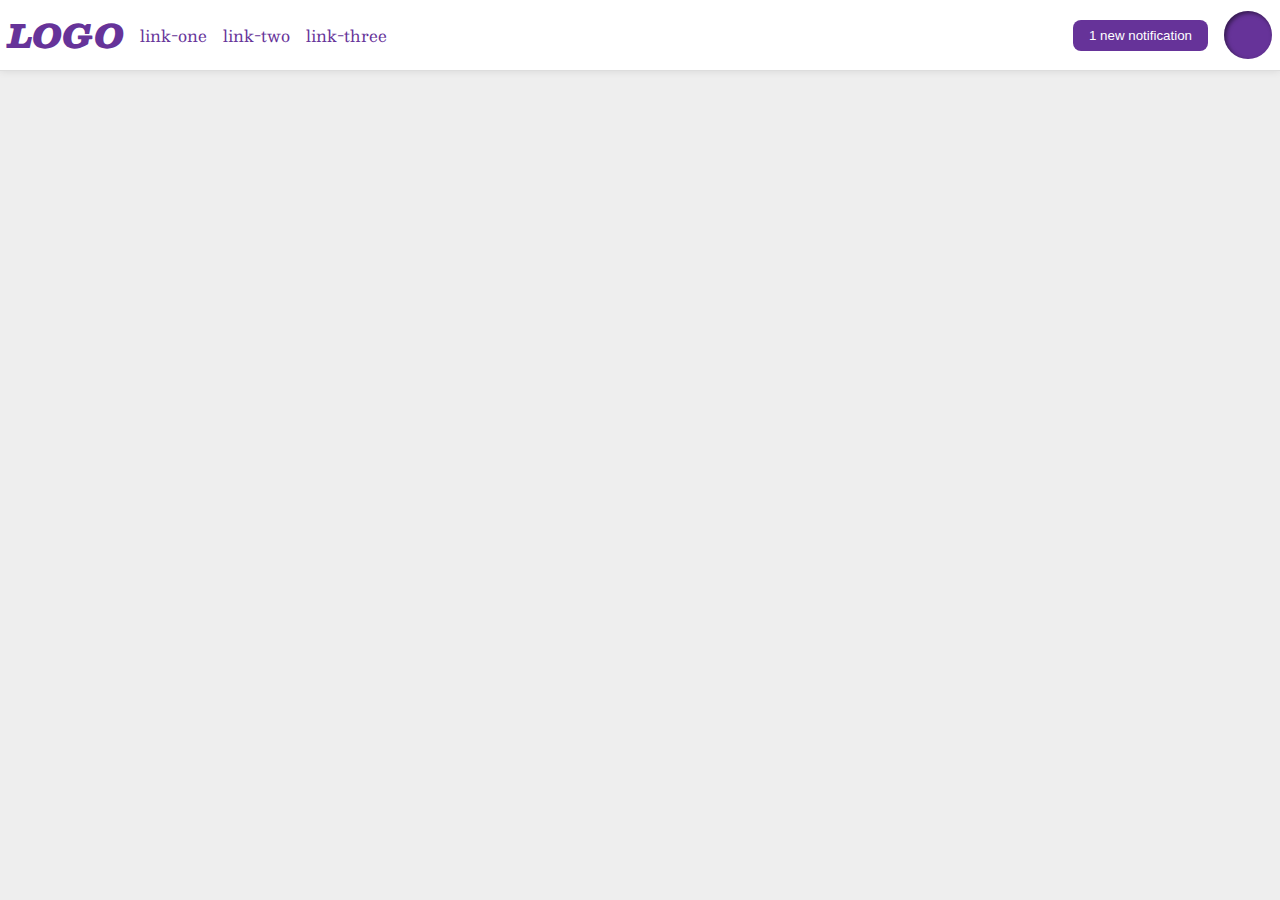
<file: flex/03-flex-header-2/index.html>
<!DOCTYPE html>
<html lang="en">
  <head>
    <meta charset="UTF-8">
    <meta http-equiv="X-UA-Compatible" content="IE=edge">
    <meta name="viewport" content="width=device-width, initial-scale=1.0">
    <title>Flex Header 2</title>
    <link rel="stylesheet" href="style.css">
  </head>
  <body>



    <div class="header">



      <div class="header-left">
        <div class="logo">
          LOGO
        </div>
        <ul class="links">
          <li><a href="https://google.com">link-one</a></li>
          <li><a href="https://google.com">link-two</a></li>
          <li><a href="https://google.com">link-three</a></li>
        </ul>
      </div>



      <div class="header-right">
        <button class="notifications">
          1 new notification
        </button>
        <div class="profile-image"></div>
      </div>



    </div>


    
  </body>
</html>
</file>
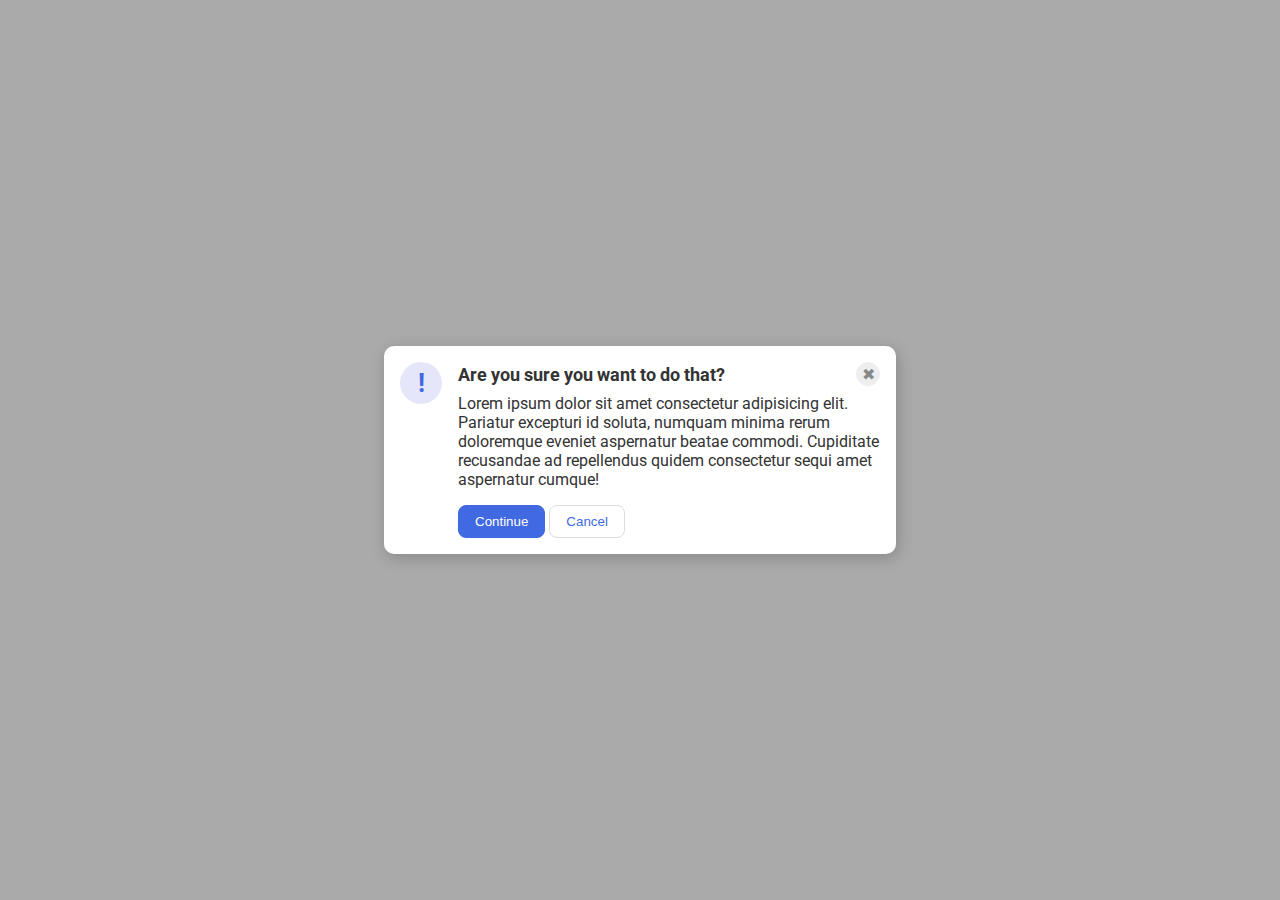
<file: flex/05-flex-modal/index.html>
<!DOCTYPE html>
<html lang="en">
  <head>
    <meta charset="UTF-8">
    <meta http-equiv="X-UA-Compatible" content="IE=edge">
    <meta name="viewport" content="width=device-width, initial-scale=1.0">
    <link rel="stylesheet" href="style.css">
    <title>Modal</title>
  </head>


  <body>
    <div class="modal">
      <div class="icon">!</div>
      <div class="all">
        <div class="header">
          <div>Are you sure you want to do that?</div>
          <button class="close-button">✖</button>
        </div>
        <div class="text">Lorem ipsum dolor sit amet consectetur adipisicing elit. Pariatur excepturi id soluta, numquam minima rerum doloremque eveniet aspernatur beatae commodi. Cupiditate recusandae ad repellendus quidem consectetur sequi amet aspernatur cumque!</div>
        <button class="continue">Continue</button>
        <button class="cancel">Cancel</button>
      </div>
    </div>
  </body>



</html>
</file>
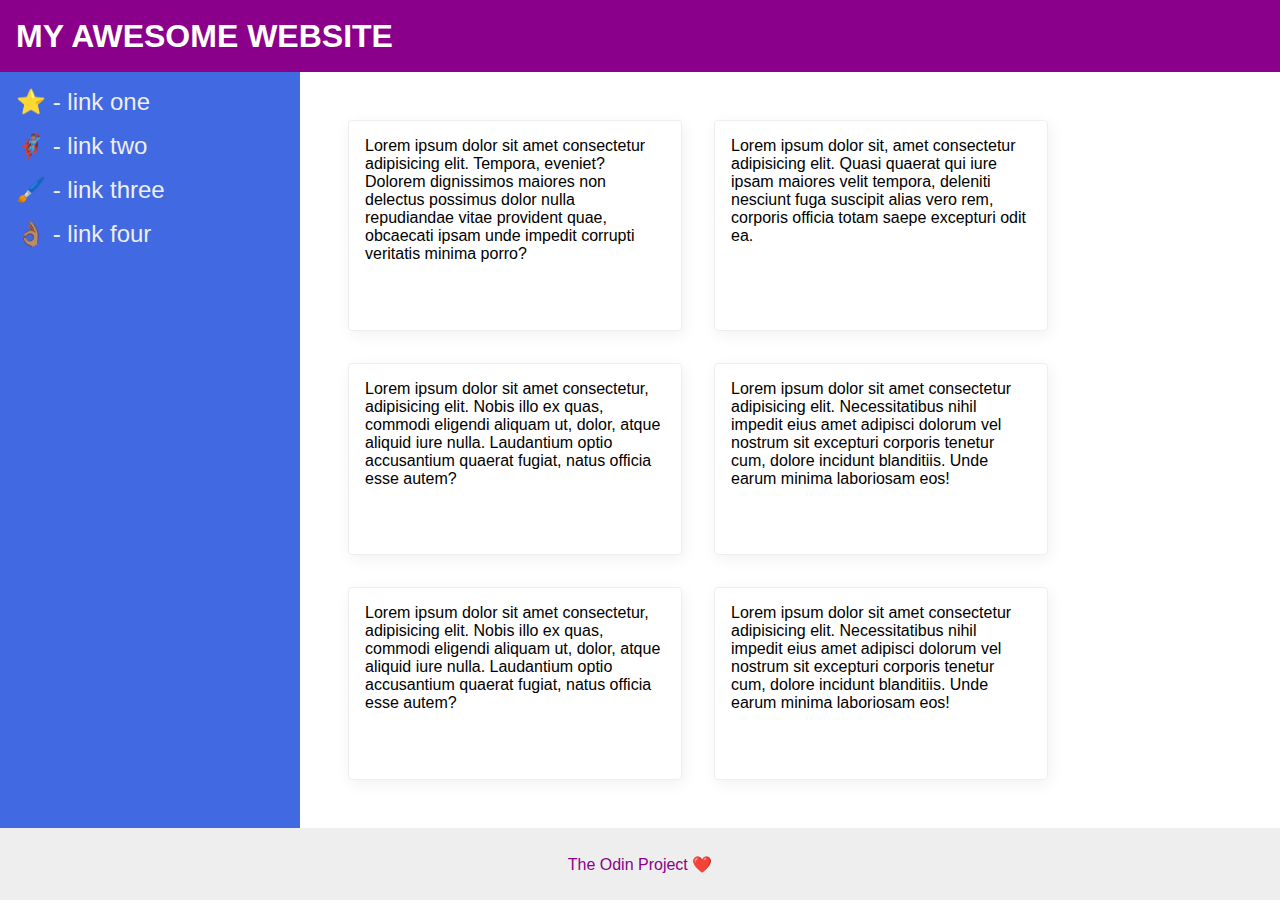
<file: flex/07-flex-layout-2/index.html>
<!DOCTYPE html>
<html lang="en">
  <head>
    <meta charset="UTF-8">
    <meta http-equiv="X-UA-Compatible" content="IE=edge">
    <meta name="viewport" content="width=device-width, initial-scale=1.0">
    <title>The Holy Grail</title>
    <link rel="stylesheet" href="style.css">
  </head>



  <body>
    <div class="header">
      MY AWESOME WEBSITE
    </div>
    

    <div class="content">
      <div class="sidebar">
        <ul>
          <li><a href="#">⭐ - link one</a></li>
          <li><a href="#">🦸🏽‍♂️ - link two</a></li>
          <li><a href="#">🖌️ - link three</a></li>
          <li><a href="#">👌🏽 - link four</a></li>
        </ul>
      </div>

      <div class="cards">
        <div class="card">Lorem ipsum dolor sit amet consectetur adipisicing elit. Tempora, eveniet? Dolorem dignissimos maiores non delectus possimus dolor nulla repudiandae vitae provident quae, obcaecati ipsam unde impedit corrupti veritatis minima porro?</div>
        <div class="card">Lorem ipsum dolor sit, amet consectetur adipisicing elit. Quasi quaerat qui iure ipsam maiores velit tempora, deleniti nesciunt fuga suscipit alias vero rem, corporis officia totam saepe excepturi odit ea.</div>
        <div class="card">Lorem ipsum dolor sit amet consectetur, adipisicing elit. Nobis illo ex quas, commodi eligendi aliquam ut, dolor, atque aliquid iure nulla. Laudantium optio accusantium quaerat fugiat, natus officia esse autem?</div>
        <div class="card">Lorem ipsum dolor sit amet consectetur adipisicing elit. Necessitatibus nihil impedit eius amet adipisci dolorum vel nostrum sit excepturi corporis tenetur cum, dolore incidunt blanditiis. Unde earum minima laboriosam eos!</div>
        <div class="card">Lorem ipsum dolor sit amet consectetur, adipisicing elit. Nobis illo ex quas, commodi eligendi aliquam ut, dolor, atque aliquid iure nulla. Laudantium optio accusantium quaerat fugiat, natus officia esse autem?</div>
        <div class="card">Lorem ipsum dolor sit amet consectetur adipisicing elit. Necessitatibus nihil impedit eius amet adipisci dolorum vel nostrum sit excepturi corporis tenetur cum, dolore incidunt blanditiis. Unde earum minima laboriosam eos!</div>
      </div>
    </div>



    <div class="footer">
      The Odin Project ❤️
    </div>


  </body>





</html>
</file>
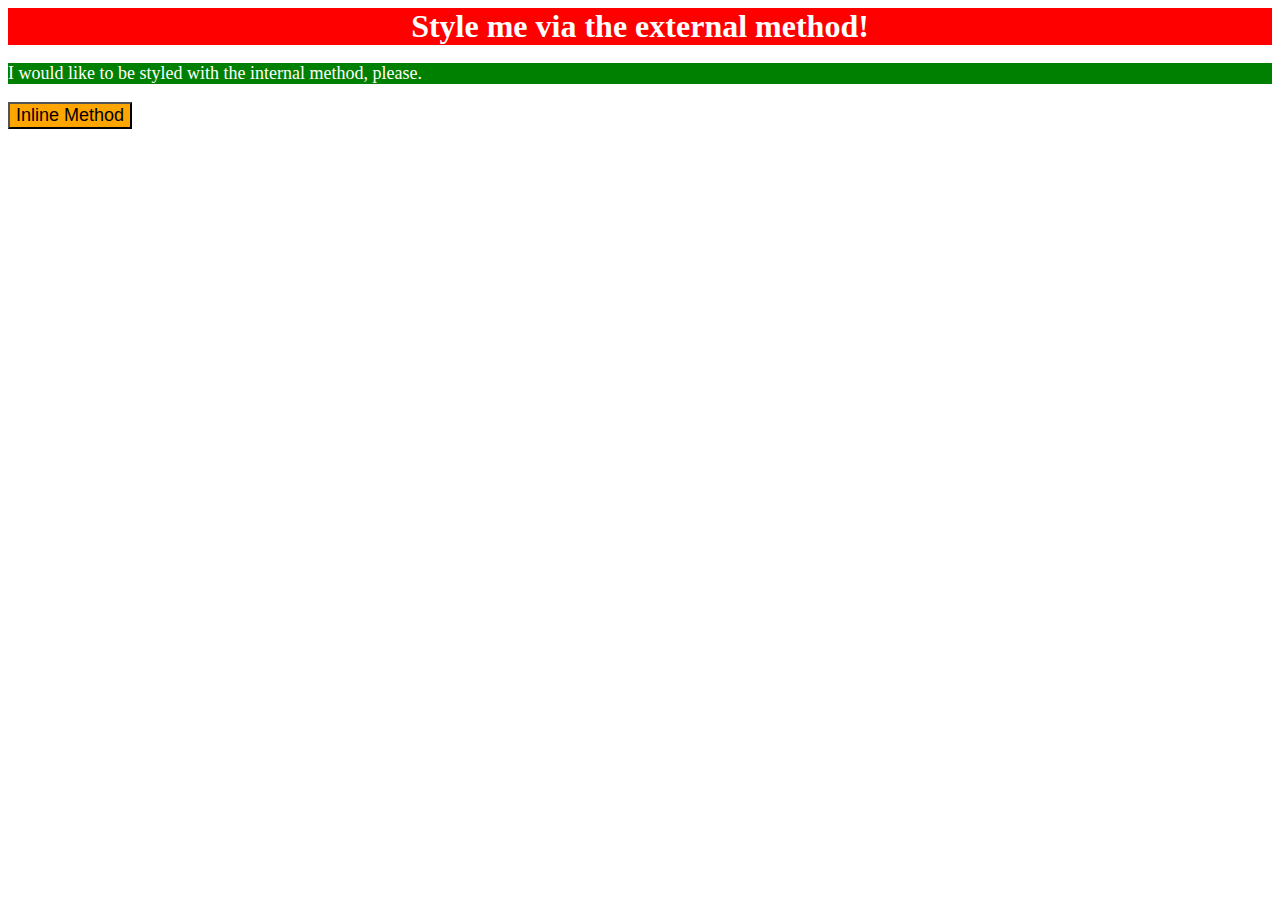
<file: foundations/01-css-methods/index.html>
<!DOCTYPE html>
<html lang="en">
  <head>
    <style>
      p {
        background-color: green;
        color: white;
        font-size: 18px;
      }
    </style>
    <link rel="stylesheet" href="./style.css">
    <meta charset="UTF-8">
    <meta http-equiv="X-UA-Compatible" content="IE=edge">
    <meta name="viewport" content="width=device-width, initial-scale=1.0">
    <title>Methods for Adding CSS</title>
  </head>
  <body>
    <div>Style me via the external method!</div>
    <p>I would like to be styled with the internal method, please.</p>
    <button style="background-color: orange; font-size: 18px;">Inline Method</button>
  </body>
</html>
</file>
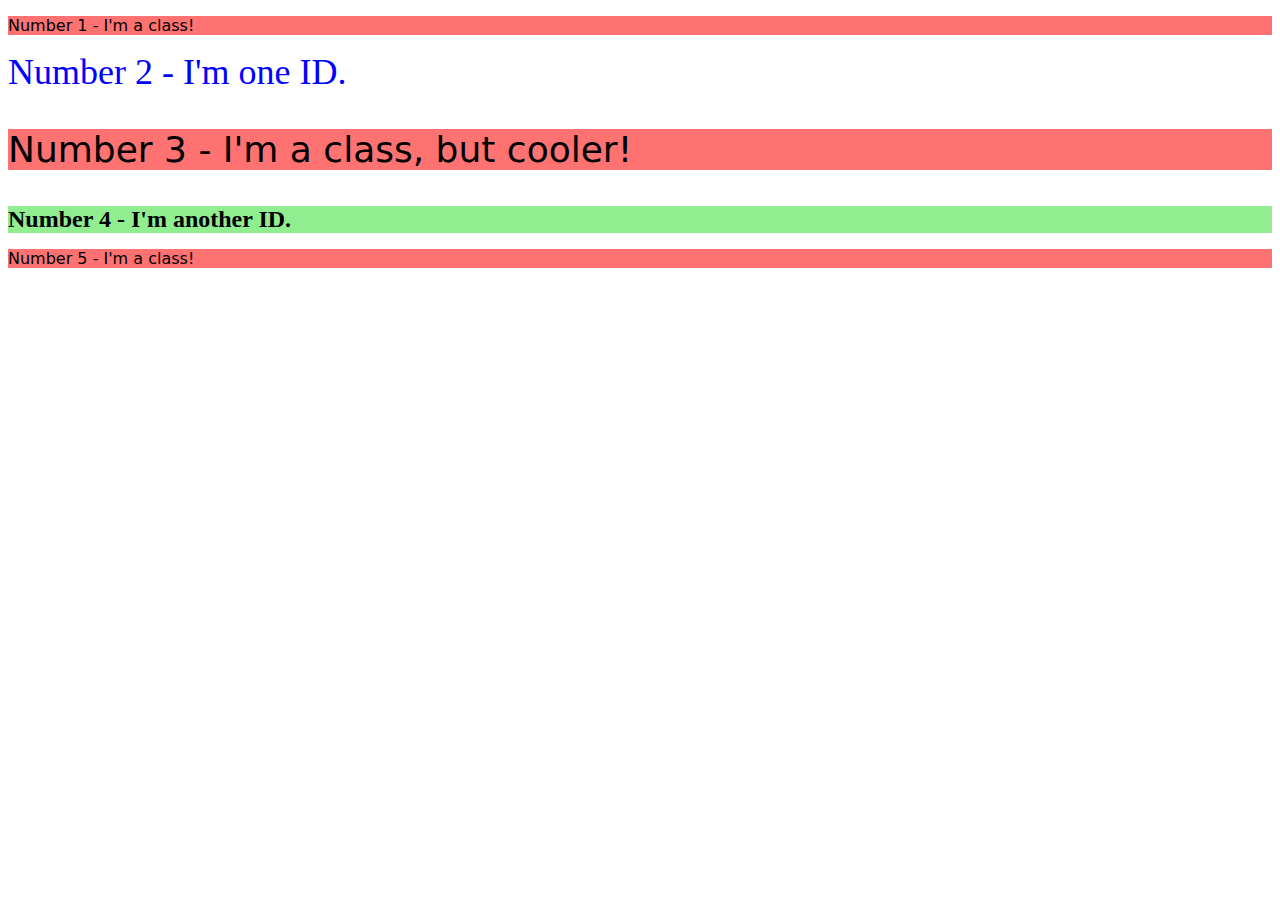
<file: foundations/02-class-id-selectors/index.html>
<!DOCTYPE html>
<html lang="en">
  <head>
    <meta charset="UTF-8">
    <meta http-equiv="X-UA-Compatible" content="IE=edge">
    <meta name="viewport" content="width=device-width, initial-scale=1.0">
    <title>Class and ID Selectors</title>
    <link rel="stylesheet" href="style.css">
  </head>
  <body>
    <p class="odd">Number 1 - I'm a class!</p>
    <div id="sec-el">Number 2 - I'm one ID.</div>
    <p class="third-el odd">Number 3 - I'm a class, but cooler!</p>
    <div id="fourth-el">Number 4 - I'm another ID.</div>
    <p class="odd">Number 5 - I'm a class!</p>
  </body>
</html>

<!-- * **All odd numbered elements**: a light red/pink background, and a list of fonts containing `Verdana` and `DejaVu Sans` with `sans-serif` as a fallback
* **The second element**: blue text and a font size of 36px
* **The third element**: in addition to the styles for all odd numbered elements, add a font size of 24px
* **The fourth element**: a light green background, a font size of 24px, and bold
-->
</file>
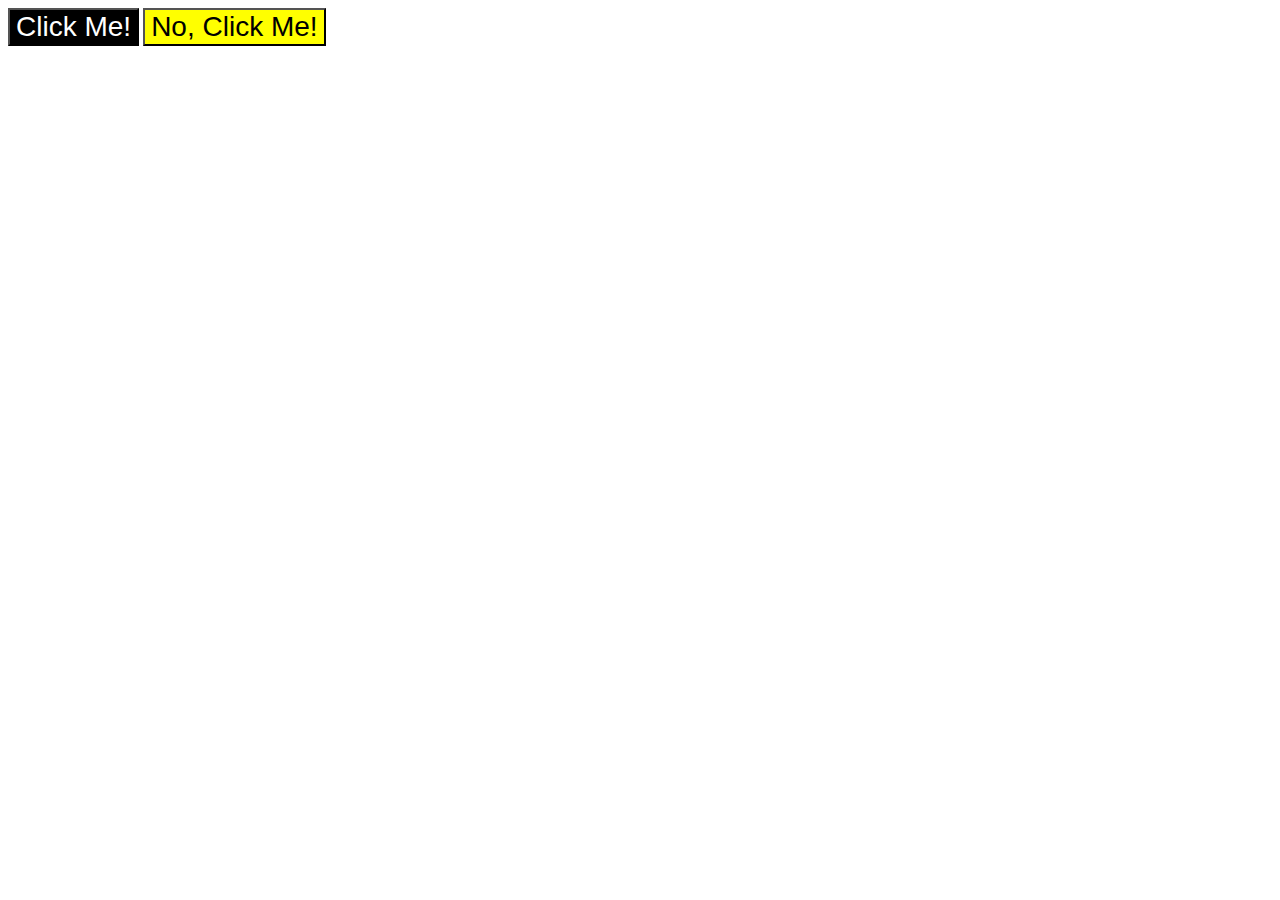
<file: foundations/03-grouping-selectors/index.html>
<!DOCTYPE html>
<html lang="en">
  <head>
    <meta charset="UTF-8">
    <meta http-equiv="X-UA-Compatible" content="IE=edge">
    <meta name="viewport" content="width=device-width, initial-scale=1.0">
    <title>Grouping Selectors</title>
    <link rel="stylesheet" href="style.css">
  </head>
  <body>
    <button class="ele1">Click Me!</button>
    <button class="ele2">No, Click Me!</button>
  </body>
</html>
</file>
<file: flex/03-flex-header-2/style.css>
/* this is some magical font-importing.  
you'll learn about it later. */
@import url('https://fonts.googleapis.com/css2?family=Besley:ital,wght@0,400;1,900&display=swap');

body {
  margin: 0;
  background: #eee;
  font-family: Besley, serif;
}

.header {
  background: white;
  border-bottom: 1px solid #ddd;
  box-shadow: 0 0 8px rgba(0,0,0,.1);
  display: flex;
  padding: 8px;
  justify-content: space-between;
}

.profile-image {
  background: rebeccapurple;
  box-shadow: inset 2px 2px 4px rgba(0,0,0,.5);
  border-radius: 50%;
  width: 48px;
  height: 48px;
}

.logo {
  color: rebeccapurple;
  font-size: 32px;
  font-weight: 900;
  font-style: italic;
}

button {
  border: none;
  border-radius: 8px;
  background: rebeccapurple;
  color: white;
  padding: 8px 16px;
}

a {
  /* this removes the line under our links */
  text-decoration: none;
  color: rebeccapurple;
}

ul {
  list-style-type: none;
  display: flex;
  gap: 16px;
  margin: 0;
  padding: 0;
}

.header-left {
  display: flex;
  align-items: center;
  gap: 16px;
}

.header-right {
  display: flex;
  gap: 16px;
  align-items: center;
}
</file>
<file: flex/05-flex-modal/style.css>
@import url('https://fonts.googleapis.com/css2?family=Roboto:wght@400;700&display=swap');

html, body {
  height: 100%;
}

body {
  font-family: Roboto, sans-serif;
  margin: 0;
  background: #aaa;
  color: #333;
  /* I'll give you this one for free lol */
  display: flex;
  align-items: center;
  justify-content: center;
}

.modal {
  background: white;
  width: 480px;
  border-radius: 10px;
  box-shadow: 2px 4px 16px rgba(0,0,0,.2);
  padding: 16px;
  display: flex;
  gap: 16px;
}

.icon {
  color: royalblue;
  font-size: 26px;
  font-weight: 700;
  background: lavender;
  width: 42px;
  height: 42px;
  border-radius: 50%;
  display: flex;
  flex-shrink: 0;
  align-items: center;
  justify-content: center; 
}

.close-button {
  background: #eee;
  border-radius: 50%;
  color: #888;
  font-weight: 400;
  font-size: 16px;
  height: 24px;
  width: 24px;
  display: flex;
  align-items: center;
  justify-content: center;
  border: 1px solid #eee;
  padding: 0;
}

button {
  cursor: pointer;
  padding: 8px 16px;
  border-radius: 8px;
}

button.continue {
  background: royalblue;
  border: 1px solid royalblue;
  color: white;
}

button.cancel {
  background: white;
  border: 1px solid #ddd;
  color: royalblue;
}

.header {
  display: flex;
  justify-content: space-between;
  align-items: center;
  font-size: 18px;
  font-weight: 700;
  margin-bottom: 8px;
}

.text {
  margin-bottom: 16px;
}
</file>
<file: flex/07-flex-layout-2/style.css>
body {
  font-family: -apple-system, BlinkMacSystemFont, 'Segoe UI', Roboto, Oxygen, Ubuntu, Cantarell, 'Open Sans', 'Helvetica Neue', sans-serif;
  margin: 0;
  min-height: 100vh;
  display: flex;
  flex-direction: column;
}

.header {
  height: 72px;
  background: darkmagenta;
  color: white;
  display: flex;
  align-items: center;
  padding: 0 16px;
  font-size: 32px;
  font-weight: 900;
}

.footer {
  height: 72px;
  background: #eee;
  color: darkmagenta;
  display: flex;
  align-items: center;
  justify-content: center;
}

.sidebar {
  width: 300px;
  background: royalblue;
  box-sizing: border-box;
  flex-shrink: 0;
  padding: 16px;
}

.card {
  border: 1px solid #eee;
  box-shadow: 2px 4px 16px rgba(0,0,0,.06);
  border-radius: 4px;
}

.content {
  display: flex;
  flex: 1;
}

.cards {
  padding: 48px;
  display: flex;
  flex-wrap: wrap;
  gap: 32px;
}

.card {
  width: 300px;
  padding: 16px;
}

ul {
  list-style-type: none;
  padding: 0;
  margin: 0;
}

a {
  text-decoration: none;
  color: #eee;
  font-size: 24px;
}
li {
  margin-bottom: 16px;
}
</file>
<file: foundations/01-css-methods/style.css>
div {
    background-color: red;
    color: white;
    font-size: 32px;
    font-weight: bold;
    text-align: center;

}
</file>
<file: foundations/02-class-id-selectors/style.css>
.odd {
    background-color: rgb(255, 114, 114);
    font-family: "Veranda", "DejaVu Sans", sans-serif;
}

#sec-el {
    color: blue;
    font-size: 36px;

}
.third-el {
    font-size: 36px;
}
#fourth-el {
    background-color: lightgreen;
    font-size: 24px;
    font-weight: bold;
}
</file>
<file: foundations/03-grouping-selectors/style.css>
.ele1, .ele2 {
    font-size: 28px;
    font-family: "Helvetica", "Times New Roman", sans-serif;
} 
.ele1 {
    background-color: black;
    color: white;
}

.ele2 {
    background-color: yellow;
}
</file>
